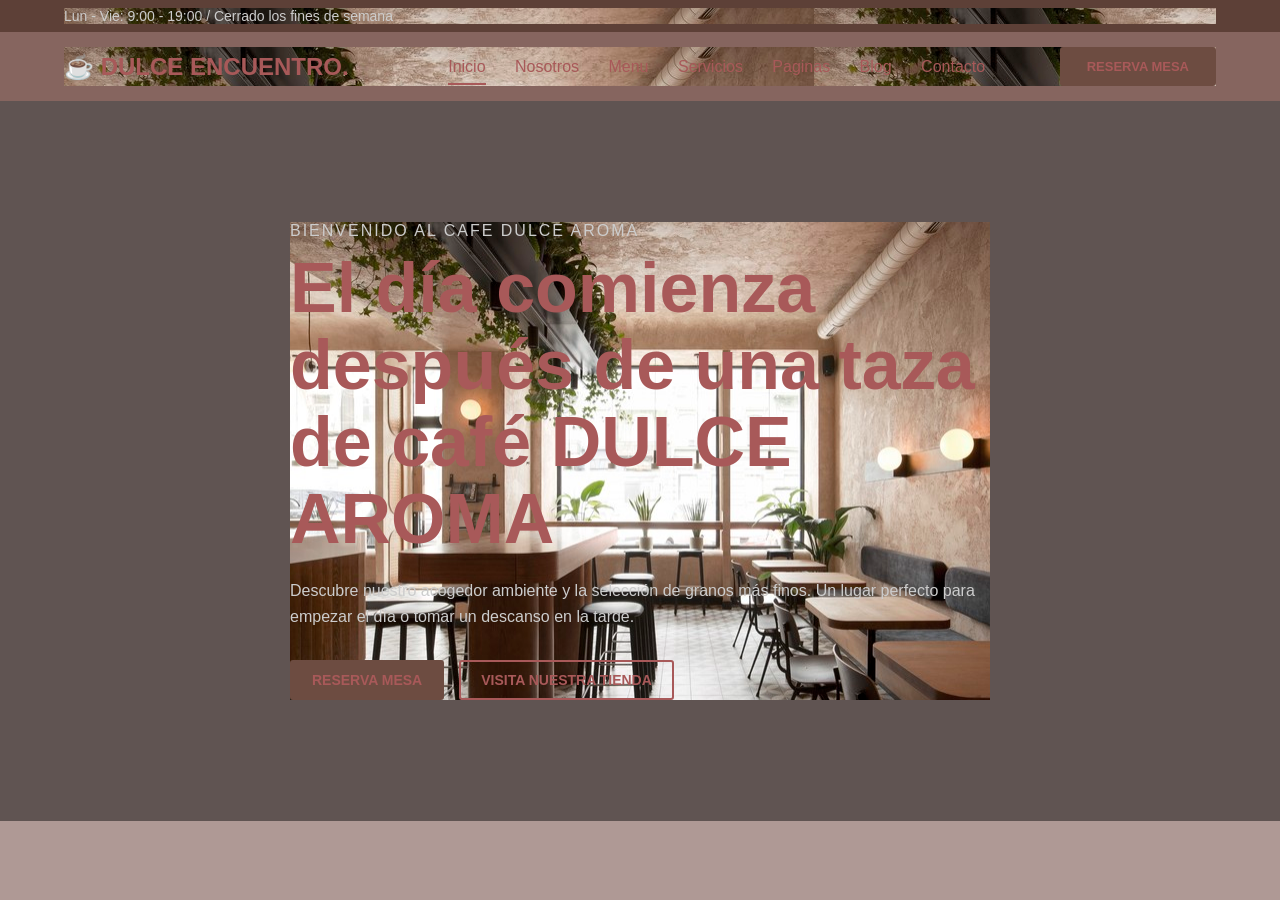
<file: index.html>
<!DOCTYPE html>
<html lang="es">
<head>
    <meta charset="UTF-8">
    <meta name="viewport" content="width=device-width, initial-scale=1.0">
    <title>Dulce Aroma - Página de Inicio</title>
  <link rel="stylesheet" href="estilo.css">
</head>
<body>

    <div class="top-bar">
        <div class="container">
            <span> Lun - Vie: 9:00 - 19:00 / Cerrado los fines de semana</span>
            <div class="social-icons">
                <a href="#" aria-label="Facebook"><i class="fab fa-facebook-f"></i></a>
                <a href="#" aria-label="Instagram"><i class="fab fa-instagram"></i></a>
                <a href="#" aria-label="Twitter"><i class="fab fa-twitter"></i></a>
                <a href="#" aria-label="Youtube"><i class="fab fa-youtube"></i></a>
            </div>
        </div>
    </div>

    <header 
    
    class="navbar" id="mainNavbar">
        <div class="container">
            <div class="logo">
                <span class="icon">☕</span> DULCE ENCUENTRO.
            </div>
            
            <nav class="nav-links">
                <a href="#" class="active">Inicio</a>
                <a href="#">Nosotros</a>
                <a href="#">Menu</a>
                <a href="#">Servicios</a>
                <a href="#">Paginas</a>
                <a href="#">Blog</a>
                <a href="#">Contacto</a>
            </nav>
            <a href="#" class="btn btn-book" onclick="openModal()">RESERVA MESA</a>
        </div>
    </header>

    <section class="hero-section">
        <div class="hero-content container">
            <p class="subtitle">BIENVENIDO AL CAFE DULCE AROMA</p>
            <h1>El día comienza después de una taza de café DULCE AROMA</h1>
            <p class="description">Descubre nuestro acogedor ambiente y la selección de granos más finos. Un lugar perfecto para empezar el día o tomar un descanso en la tarde.</p>
            <div class="cta-buttons">
                <a href="#" class="btn btn-book-hero" onclick="openModal()">RESERVA MESA</a>
   
    <a href="tienda.html" class="btn btn-visit-shop">VISITA NUESTRA TIENDA</a>

    </div>
        </div>
    </section>
    
    <div id="reservationModal" class="modal">
        <div class="modal-content">
            <span class="close-button" onclick="closeModal()">&times;</span>
            <h2>Reserva tu Mesa</h2>
            <form id="reservationForm">
                <label for="name">Nombre Completo:</label>
                <input type="text" id="name" name="name" required>

                <label for="phone">Teléfono:</label>
                <input type="tel" id="phone" name="phone" required>

                <label for="date">Fecha:</label>
                <input type="date" id="date" name="date" required>
                
                <label for="time">Hora:</label>
                <input type="time" id="time" name="time" required>

                <label for="guests">Número de Personas:</label>
                <input type="number" id="guests" name="guests" min="1" required>

                <button type="submit" class="btn btn-submit">CONFIRMAR RESERVA</button>
            </form>
        </div>
    </div>

    <script src="script.js"></script>

</body>
</html>
</file>
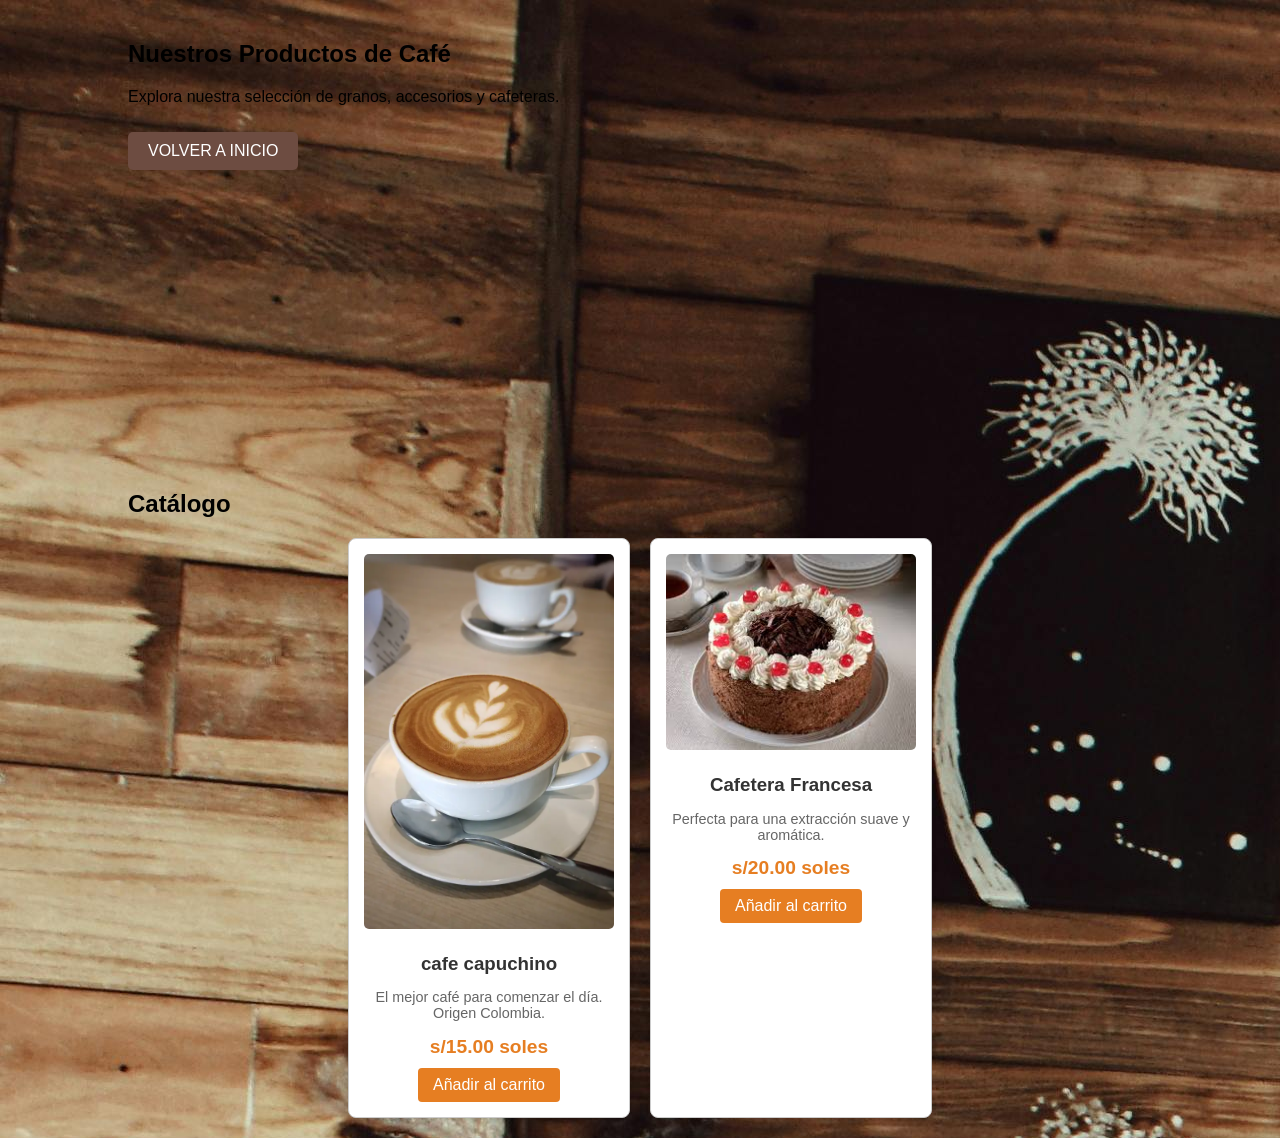
<file: tienda.html>
<!DOCTYPE html>
<html lang="es">
<head>
    <meta charset="UTF-8">
    <meta name="viewport" content="width=device-width, initial-scale=1.0">
    <title>Dulce Aroma - Tienda Online</title>
    <link rel="stylesheet" href="estilo2.css"> 
</head>
<body>

    <section class="hero-section" style="height: 50vh;">
        <div class="hero-content container">
            <h1>Nuestros Productos de Café</h1>
            <p>Explora nuestra selección de granos, accesorios y cafeteras.</p>
            <a href="index.html" class="btn btn-visit-shop">VOLVER A INICIO</a>
        </div>
    </section>

    <main class="container">
        <h2>Catálogo</h2>
        
        <div class="product-grid">
            <div class="product-card">
                
                <img src="capuchino.webp" alt="Grano Arábica Premium">
                <h3>cafe capuchino</h3>
                <p>El mejor café para comenzar el día. Origen Colombia.</p>
                <strong>s/15.00 soles</strong>
                <a href="#" class="btn btn-add-to-cart">Añadir al carrito</a>
            </div>
            <div class="product-card">
                 
                <img src="torta.jpg" alt="Selva Negra">
                <h3>Cafetera Francesa</h3>
                <p>Perfecta para una extracción suave y aromática.</p>
                <strong>s/20.00 soles</strong>
                <a href="#" class="btn btn-add-to-cart">Añadir al carrito</a>
            </div>
           
        </div>
    </main>


</body>
</html>
</file>
<file: estilo.css>
* {
    margin: 0;
    padding: 0;
    box-sizing: border-box;
    font-family: 'Arial', sans-serif; 
}

:root {
    
    --color-primary-dark: #5c2e267c; 
    --color-secondary-dark: #6d4c41; 
    --color-text-light: #a85959;
    --color-text-grey: #cccccc;
    --container-width: 1200px;
}

body {
    background-color: var(--color-primary-dark);
    color: var(--color-text-light);
}

.container {
    width: 90%;
    max-width: var(--container-width);
    margin: 0 auto;
    background-image:url('fondo.jpg');
}

a {
    text-decoration: none;
    color: inherit;
    transition: opacity 0.3s;
}


.top-bar {
    background-color: #5d4037; 
    color: var(--color-text-grey);
    padding: 8px 0;
    font-size: 14px;
}

.top-bar .container {
    display: flex;
    justify-content: space-between;
    align-items: center;
}

.social-icons a {
    margin-left: 15px;
    color: var(--color-text-light);
}


.navbar {

    position: relative; 
    background-color: var(--color-primary-dark); 
    width: 100%;
    z-index: 10;
    padding: 15px 0;
    transition: all 0.3s ease;
}

.navbar .container {
    display: flex;
    justify-content: space-between;
    align-items: center;
}

.logo {
    font-size: 24px;
    font-weight: bold;
}

.nav-links a {
    margin-left: 25px;
    padding: 5px 0;
    position: relative;
    font-weight: 500;
}

.nav-links a.active::after {
    content: '';
    position: absolute;
    bottom: -5px;
    left: 0;
    width: 100%;
    height: 2px;
    background-color: var(--color-text-light);
}


.btn {
    padding: 10px 20px;
    border-radius: 3px;
    font-size: 14px;
    font-weight: bold;
    text-transform: uppercase;
    text-align: center;
    cursor: pointer;
    border: 2px solid transparent;
    transition: background-color 0.3s, color 0.3s, border-color 0.3s;
}


.btn-book {
    background-color: var(--color-secondary-dark);
    color: var(--color-text-light);
    border: 2px solid var(--color-secondary-dark);
    padding: 10px 25px;
    font-size: 13px;
    font-weight: 700;
}

.btn-book:hover {
    background-color: var(--color-primary-dark);
    border-color: var(--color-primary-dark);
}


.hero-section {
    position: relative;
    height: 80vh; 
    display: flex;
    align-items: center;
}


.hero-section::before {
    content: '';
    position: absolute;
    top: 0;
    left: 0;
    right: 0;
    bottom: 0;
    background: rgba(0, 0, 0, 0.45); 
    z-index: 1;
}

.hero-content {
    position: relative;
    z-index: 2; 
    max-width: 700px;
}

.hero-content .subtitle {
    color: var(--color-text-grey);
    font-size: 16px;
    margin-bottom: 10px;
    letter-spacing: 2px;
    text-transform: uppercase;
}

.hero-content h1 {
    font-size: 70px; 
    margin-bottom: 20px;
    line-height: 1.1;
    font-weight: 800;
}

.hero-content .description {
    color: var(--color-text-grey);
    margin-bottom: 30px;
    line-height: 1.6;
}

.cta-buttons {
    display: flex;
    gap: 15px;
}


.btn-book-hero {
    background-color: var(--color-secondary-dark);
    color: var(--color-text-light);
    border-color: var(--color-secondary-dark);
}

.btn-book-hero:hover {
    background-color: var(--color-primary-dark);
    border-color: var(--color-primary-dark);
}


.btn-visit-shop {
    background-color: transparent;
    color: var(--color-text-light);
    border-color: var(--color-text-light);
}

.btn-visit-shop:hover {
    background-color: var(--color-text-light);
    color: var(--color-secondary-dark);
}


.navbar.sticky {
    position: fixed; 
    top: 0;
    background-color: var(--color-primary-dark);
    box-shadow: 0 2px 5px rgba(0, 0, 0, 0.4);
    z-index: 1000; 
}



.modal {
    display: none; 
    position: fixed; 
    z-index: 2000; 
    left: 0;
    top: 0;
    width: 100%;
    height: 100%;
    overflow: auto; 
    background-color: rgba(0,0,0,0.7); 
}

.modal-content {
    background-color: #fefefe;
    margin: 10% auto; 
    padding: 30px;
    border: 1px solid #888;
    width: 80%;
    max-width: 450px;
    border-radius: 8px;
    position: relative;
    color: var(--color-primary-dark); 
}

.modal-content h2 {
    margin-bottom: 20px;
    color: var(--color-secondary-dark);
    text-align: center;
}

.close-button {
    color: #aaa;
    float: right;
    font-size: 28px;
    font-weight: bold;
    cursor: pointer;
    line-height: 1;
    position: absolute;
    top: 10px;
    right: 20px;
}

.close-button:hover,
.close-button:focus {
    color: var(--color-primary-dark);
    text-decoration: none;
}


#reservationForm label {
    display: block;
    margin-top: 10px;
    font-weight: bold;
    font-size: 14px;
}

#reservationForm input {
    width: 100%;
    padding: 10px;
    margin-top: 5px;
    border: 1px solid #ccc;
    border-radius: 4px;
    box-sizing: border-box;
}

.btn-submit {
    background-color: var(--color-secondary-dark);
    color: var(--color-text-light);
    border: none;
    width: 100%;
    margin-top: 20px;
    padding: 12px;
    font-size: 16px;
    cursor: pointer;
    transition: background-color 0.3s;
}

.btn-submit:hover {
    background-color: var(--color-primary-dark);
}
</file>
<file: estilo2.css>
body {
    font-family: sans-serif;
    margin: 0;
    padding: 0;
    background-color: #f4f4f4;
    background-image:url('dulce.jpg');
}

.container {
    width: 80%;
    margin: 0 auto; 
    padding: 20px 0;
}


.btn-visit-shop {
    background-color: #6d4c41; 
    color: white;
    padding: 10px 20px;
    text-decoration: none;
    border-radius: 5px;
    display: inline-block;
    margin-top: 10px;
}


.product-grid {
    display: flex;
    flex-wrap: wrap; 
    gap: 20px; 
    justify-content: center; 
}


.product-card {
    background: white;
    border: 1px solid #ccc;
    border-radius: 8px;
    padding: 15px;
    width: 250px;
    box-shadow: 0 2px 5px rgba(0,0,0,0.1);
    text-align: center;
  
}

.product-card img {
    max-width: 100%;
    height: auto;
    border-radius: 5px;
    margin-bottom: 10px;
}

.product-card h3 {
    margin: 10px 0;
    color: #333;
}

.product-card p {
    color: #666;
    font-size: 0.9em;
}

.product-card strong {
    color: #e67e22; 
    display: block;
    margin: 10px 0;
    font-size: 1.2em;
}

.btn-add-to-cart {
    background-color: #e67e22;
    color: white;
    padding: 8px 15px;
    text-decoration: none;
    border-radius: 4px;
    display: inline-block;
}
</file>
